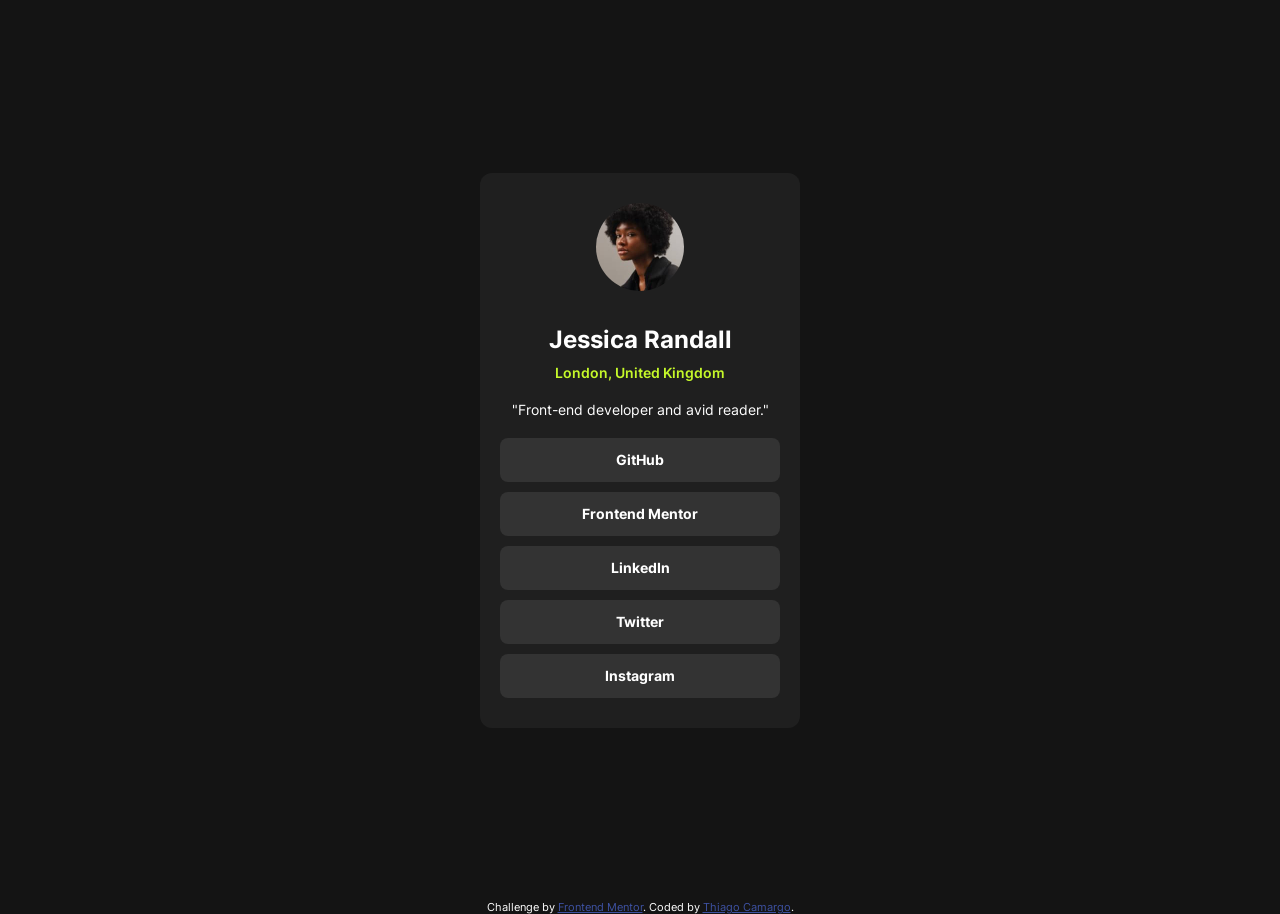
<file: index.html>
<!doctype html>
<html lang="en">
  <head>
    <meta charset="UTF-8" />
    <meta name="viewport" content="width=device-width, initial-scale=1.0" />
    <!-- displays site properly based on user's device -->

    <link
      rel="icon"
      type="image/png"
      sizes="32x32"
      href="./assets/images/favicon-32x32.png"
    />
    <link rel="stylesheet" href="./assets/css/style.css" />
    <link
      rel="stylesheet"
      href="./assets/fonts/Inter-VariableFont_slnt,wght.ttf"
    />

    <title>Frontend Mentor | Social links profile</title>

    <!-- Feel free to remove these styles or customise in your own stylesheet 👍 -->
    <style>
      .attribution {
        font-size: 0.6875rem;
        text-align: center;
      }
      .attribution a {
        color: hsl(228, 45%, 44%);
      }
    </style>
  </head>
  <body>
    <main>
      <div class="social-wrapper">
        <img src="./assets/images/avatar-jessica.jpeg" alt="foto do perfil" />
        <h2>Jessica Randall</h2>
        <span class="location">London, United Kingdom</span>
        <p>"Front-end developer and avid reader."</p>
        <ul>
          <li><a href="#">GitHub</a></li>
          <li><a href="#">Frontend Mentor</a></li>
          <li><a href="#">LinkedIn</a></li>
          <li><a href="#">Twitter</a></li>
          <li><a href="#">Instagram</a></li>
        </ul>
      </div>
    </main>

    <footer class="attribution">
      Challenge by
      <a href="https://www.frontendmentor.io?ref=challenge">Frontend Mentor</a>.
      Coded by <a href="#">Thiago Camargo</a>.
    </footer>
  </body>
</html>
</file>
<file: assets/css/style.css>
@font-face {
    font-family: 'Inter';
    src: url('/assets/fonts/Inter-VariableFont_slnt\,wght.ttf') format('truetype');
    font-weight: 100 900;
    font-style: normal;
    font-display: swap;
}

:root {
    --color-green: hsl(75, 94%, 57%);
    --color-white: hsl(0, 0%, 100%);
    --color-grey-700: hsl(0, 0%, 20%);
    --color-grey-800: hsl(0, 0%, 12%);
    --color-grey-900: hsl(0, 0%, 8%);

    --radius: 0.75rem;
    --space-1: 0.625rem;
    --space-2: 1rem;
    --space-3: 1.25rem;
    --space-4: 1.875rem;
    --card-width: 20rem;
}

*,
*::before,
*::after {
    margin: 0;
    padding: 0;
    box-sizing: border-box;
}

body {
    font-family: 'Inter', sans-serif;
    background-color: var(--color-grey-900);
    color: var(--color-white);
}

main {
    min-height: 100vh;
    display: grid;
    place-items: center;
    padding: var(--space-2);
    text-align: center;
}

.social-wrapper {
    width: 100%;
    max-width: var(--card-width);
    background-color: var(--color-grey-800);
    padding: var(--space-4) var(--space-3);
    border-radius: var(--radius);
}

.social-wrapper img {
    width: 5.5rem;
    aspect-ratio: 1;
    border-radius: 50%;
    object-fit: cover;
    margin: 0 auto var(--space-4);
}

.social-wrapper h2 {
    margin-bottom: 0.5rem;
    font-size: 1.5rem;
}

.location {
    display: inline-block;
    margin-bottom: var(--space-3);
    color: var(--color-green);
    font-size: 0.875rem;
    font-weight: 600;
}

.social-wrapper p {
    margin-bottom: var(--space-3);
    font-size: 0.875rem;
    color: var(--color-white);
}

.social-wrapper ul {
    list-style: none;
    display: grid;
    gap: var(--space-1);
}

.social-wrapper li {
    width: 100%;
}

.social-wrapper a {
    display: flex;
    align-items: center;
    justify-content: center;
    min-height: 2.75rem;
    width: 100%;
    background-color: var(--color-grey-700);
    color: var(--color-white);
    text-decoration: none;
    border-radius: 0.5rem;
    font-size: 0.875rem;
    font-weight: 700;
    transition: background-color 0.2s ease, color 0.2s ease, transform 0.2s ease;
}

.social-wrapper a:hover,
.social-wrapper a:focus-visible {
    background-color: var(--color-green);
    color: var(--color-grey-900);
    outline: none;
}

.social-wrapper a:active {
    transform: scale(0.98);
}
</file>
